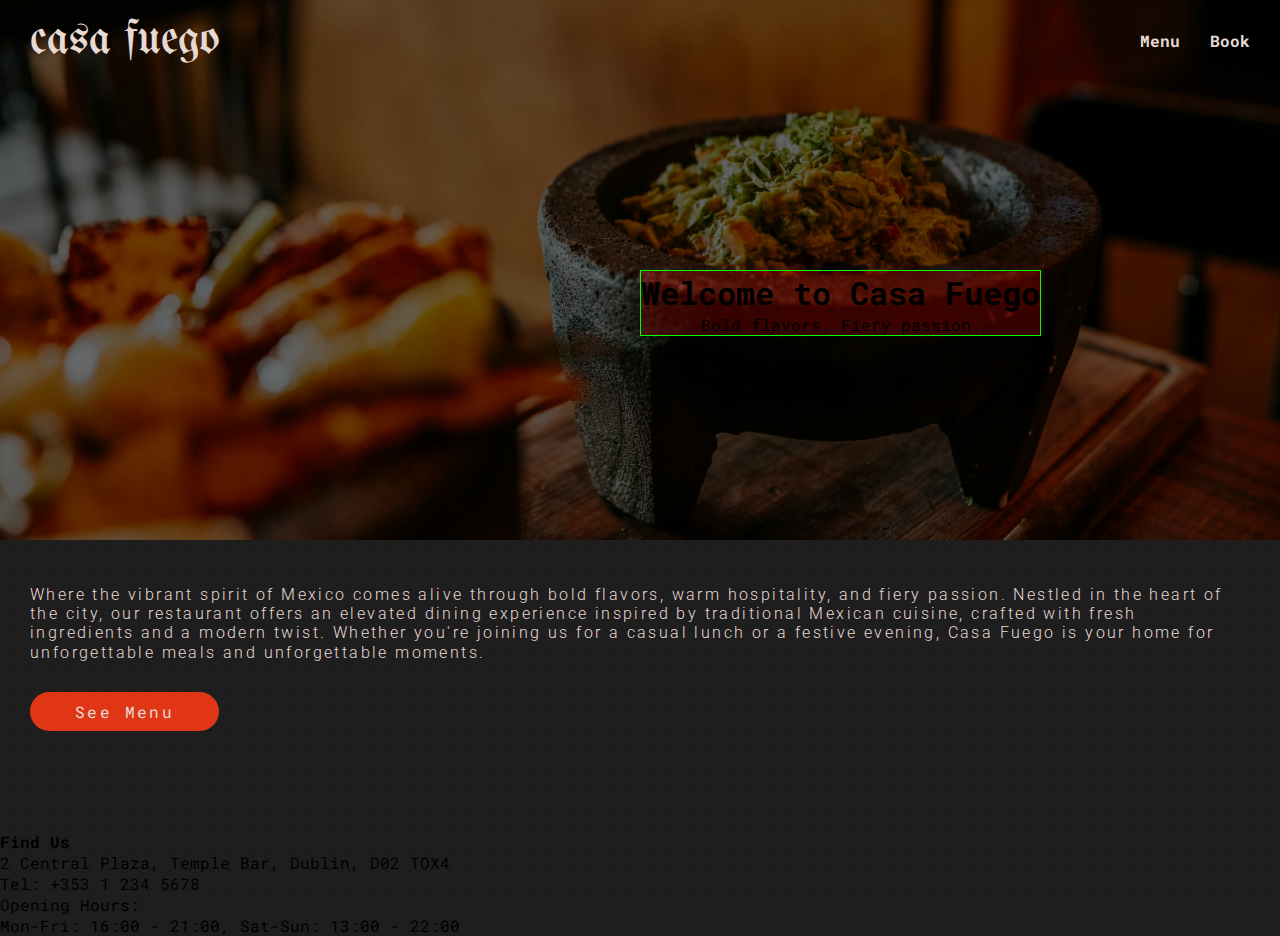
<file: index.html>
<!DOCTYPE html>
<html lang="en">
  <head>
    <meta charset="UTF-8">
    <meta name="viewport" content="width=device-width, initial-scale=1.0">
    <title>Casa Fuego</title>
    <link rel="stylesheet" href="style/style.css"/>
    <!-- Google Fonts -->
    <link rel="preconnect" href="https://fonts.googleapis.com">
    <link rel="preconnect" href="https://fonts.gstatic.com" crossorigin>
    <link href="https://fonts.googleapis.com/css2?family=Pirata+One&family=Roboto+Mono:ital,wght@0,100..700;1,100..700&family=Roboto+Slab:wght@100..900&family=Roboto:ital,wght@0,100..900;1,100..900&family=UnifrakturMaguntia&display=swap" rel="stylesheet">
  </head>
  <body>
    <!-- Hero Section with Background Image and Navigation -->
	 <section class="hero">
    <nav class="navbar">
      <div class="logo">casa fuego</div>
      <div class="nav-links">
        <a href="menu.html">Menu</a>
        <a href="booking.html">Book</a>
      </div>
    </nav>

    <div class="hero-text">
      <h1>Welcome to Casa Fuego</h1>
      <p class="subtitle">Bold flavors. Fiery passion.</p>
    </div>
   </section>

   <!-- Landing intro section -->
   <section class="intro">
    <p>
      Where the vibrant spirit of Mexico comes alive through bold flavors, 
      warm hospitality, and fiery passion. Nestled in the heart of the city, 
      our restaurant offers an elevated dining experience inspired by traditional Mexican cuisine, 
      crafted with fresh ingredients and a modern twist. Whether you're joining us for a casual lunch or a festive evening, 
      Casa Fuego is your home for unforgettable meals and unforgettable moments.
    </p>
    <a href="menu.html" class="btn">See Menu</a>
   </section>
   <footer>
    <h4>Find Us</h4>
      <p>2 Central Plaza, Temple Bar, Dublin, D02 TOX4 </p>
      <p>Tel: +353 1 234 5678</p>
      <p>Opening Hours:</p>
      <p>Mon-Fri: 16:00 - 21:00, Sat-Sun: 13:00 - 22:00</p>
  </footer>
  </body>
</html>
</file>
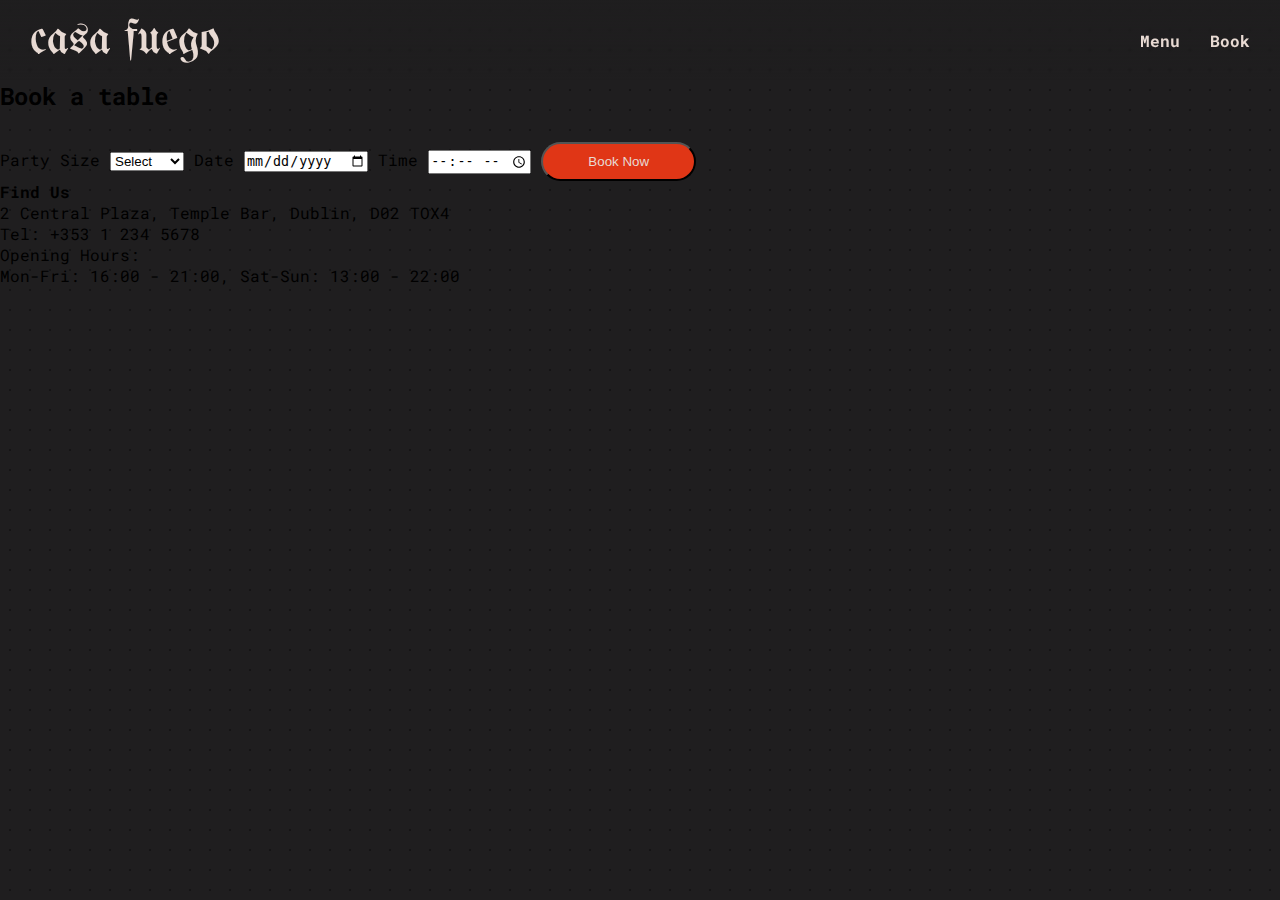
<file: booking.html>
<!DOCTYPE html>
<html lang="en">
  <head>
    <meta charset="UTF-8">
    <meta name="viewport" content="width=device-width, initial-scale=1.0">
    <title>Casa Fuego</title>
    <link rel="stylesheet" href="style/style.css"/>
    <!-- Google Fonts -->
    <link rel="preconnect" href="https://fonts.googleapis.com">
    <link rel="preconnect" href="https://fonts.gstatic.com" crossorigin>
    <link href="https://fonts.googleapis.com/css2?family=Pirata+One&family=Roboto+Mono:ital,wght@0,100..700;1,100..700&family=Roboto+Slab:wght@100..900&family=Roboto:ital,wght@0,100..900;1,100..900&family=UnifrakturMaguntia&display=swap" rel="stylesheet">
  </head>
  <body>
    <header>
      <nav class="navbar">
        <div class="logo">
          <a href="index.html">casa fuego</a>
        </div>
        <div class="nav-links">
          <a href="menu.html">Menu</a>
          <a href="booking.html">Book</a>
        </div>
      </nav>
    </header>
    <main>
      <section class="booking-section">
        <h2 class="booking-cta">Book a table</h2>
        
        <form class="booking-form" action="#" method="POST">
          <label for="party-size">Party Size</label>
          <select id="party-size" name="party-size" required>
            <option value="" disabled selected>Select</option>
            <option value="1">1 person</option>
            <option value="2">2 people</option>
            <option value="3">3 people</option>
            <option value="4">4 people</option>
            <option value="5">5 people</option>
            <option value="6+">6 people</option>
          </select>
    
          <label for="date">Date</label>
          <input type="date" id="date" name="date" required>
    
          <label for="time">Time</label>
          <input type="time" id="time" name="time" required>
    
          <button type="submit" class="btn">Book Now</button>
        </form>
      </section>
    </main>
    <footer>
      <h4>Find Us</h4>
      <p>2 Central Plaza, Temple Bar, Dublin, D02 TOX4 </p>
      <p>Tel: +353 1 234 5678</p>
      <p>Opening Hours:</p>
      <p>Mon-Fri: 16:00 - 21:00, Sat-Sun: 13:00 - 22:00</p>
    </footer>
  </body>
</html>
</file>
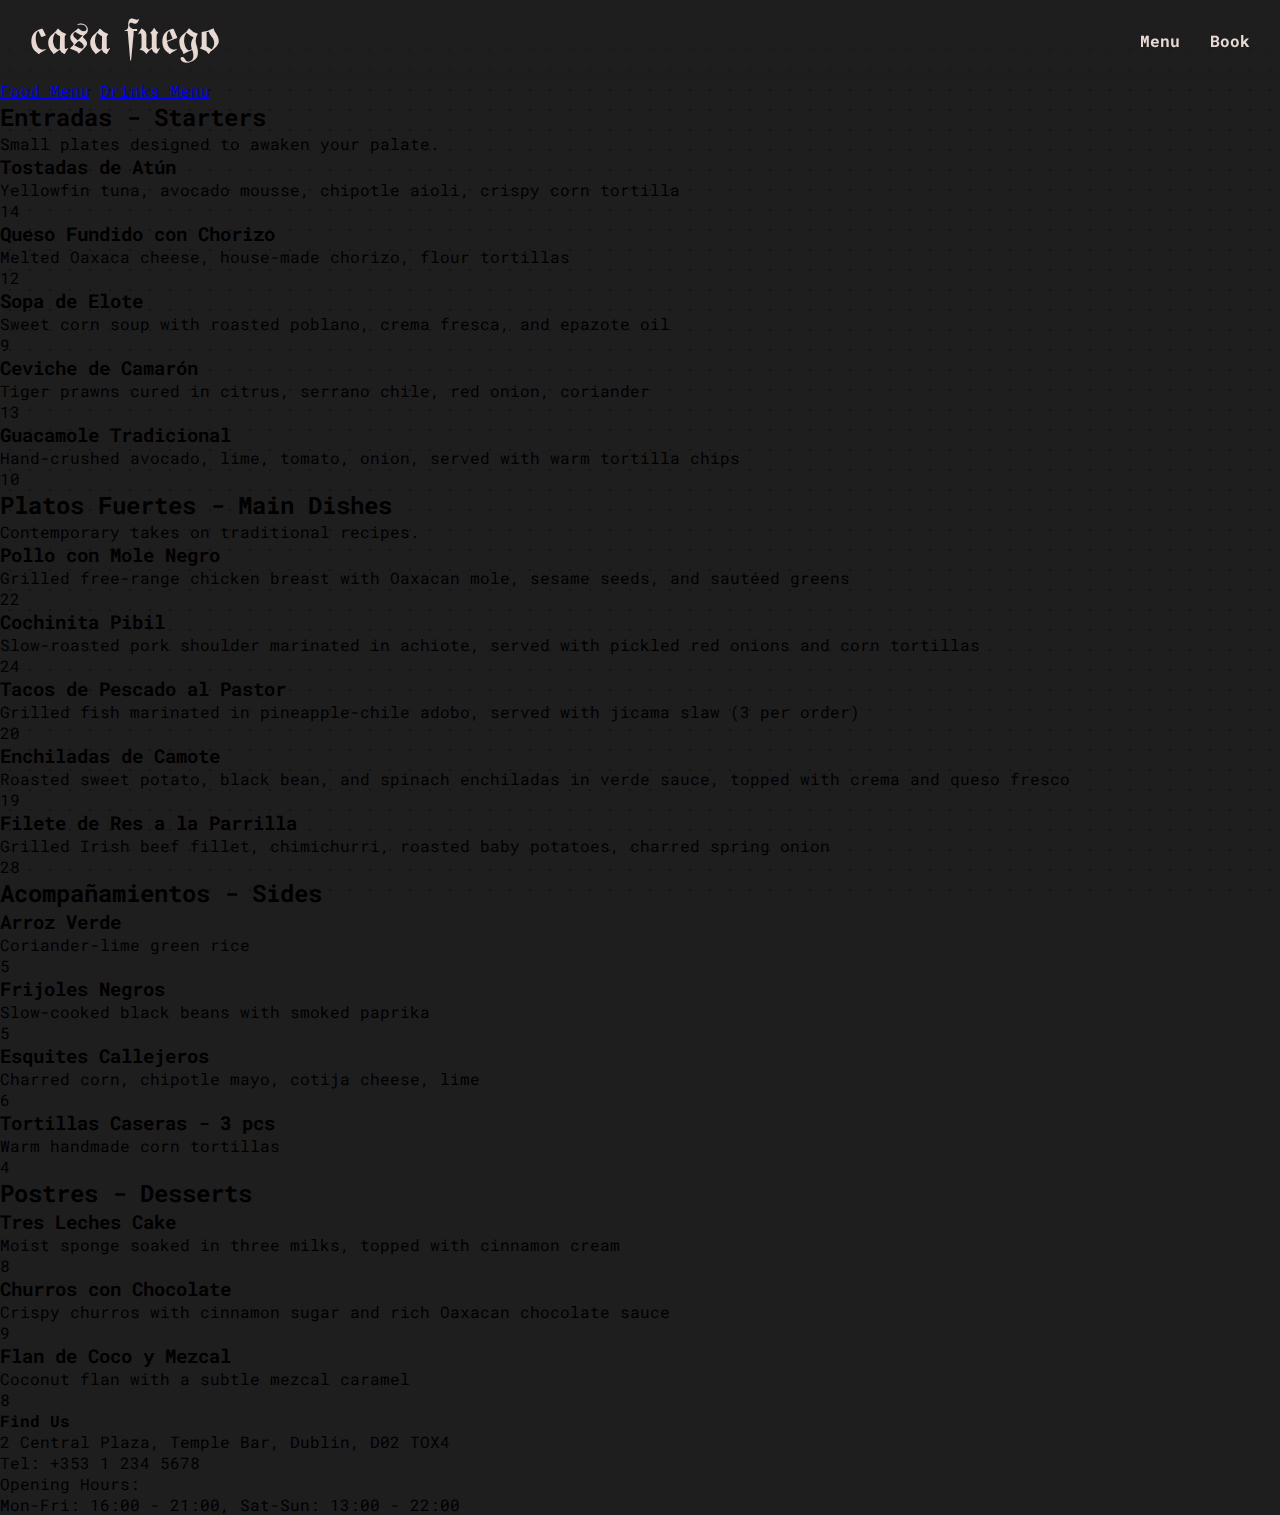
<file: menu.html>
<!DOCTYPE html>
<html lang="en">
  <head>
    <meta charset="UTF-8">
    <meta name="viewport" content="width=device-width, initial-scale=1.0">
    <title>Casa Fuego</title>
    <link rel="stylesheet" href="style/style.css"/>
    <!-- Google Fonts -->
    <link rel="preconnect" href="https://fonts.googleapis.com">
    <link rel="preconnect" href="https://fonts.gstatic.com" crossorigin>
    <link href="https://fonts.googleapis.com/css2?family=Pirata+One&family=Roboto+Mono:ital,wght@0,100..700;1,100..700&family=Roboto+Slab:wght@100..900&family=Roboto:ital,wght@0,100..900;1,100..900&family=UnifrakturMaguntia&display=swap" rel="stylesheet">
  </head>
  <body>
    <header>
      <nav class="navbar">
        <div class="logo">
          <a href="index.html">casa fuego</a>
        </div>
        <div class="nav-links">
          <a href="menu.html">Menu</a>
          <a href="booking.html">Book</a>
        </div>
      </nav>
    </header>
    <main>
      <nav class="menu-tabs">
        <a href="#" class="tab-link active" data-tab="food">Food Menu</a>
        <a href="#" class="tab-link" data-tab="drinks">Drinks Menu</a>
      </nav>
      <section id="food" class="menu-section">
        <div class="menu-heading">
          <h2>Entradas - Starters</h2>
          <p>Small plates designed to awaken your palate.</p>
        </div>
        <div class="menu-container">
          <div class="item-container">
            <div class="menu-item">
              <h3>Tostadas de Atún</h3>
              <p>Yellowfin tuna, avocado mousse, chipotle aioli, crispy corn tortilla</p>
            </div>
            <div class="item-price">
              14
            </div>
          </div>
        </div>
       <div class="menu-container">
          <div class="item-container">
            <div class="menu-item">
              <h3>Queso Fundido con Chorizo</h3>
              <p>Melted Oaxaca cheese, house-made chorizo, flour tortillas</p>
            </div>
            <div class="item-price">
              12
            </div>
          </div>
        </div>
        <div class="menu-container">
          <div class="item-container">
            <div class="menu-item">
              <h3>Sopa de Elote</h3>
              <p>Sweet corn soup with roasted poblano, crema fresca, and epazote oil</p>
            </div>
            <div class="item-price">
              9
            </div>
          </div>
        </div> 
        <div class="menu-container">
          <div class="item-container">
            <div class="menu-item">
              <h3>Ceviche de Camarón </h3>
              <p>Tiger prawns cured in citrus, serrano chile, red onion, coriander</p>
            </div>
            <div class="item-price">
              13
            </div>
          </div>
        </div> 
        <div class="menu-container">
          <div class="item-container">
            <div class="menu-item">
              <h3>Guacamole Tradicional</h3>
              <p>Hand-crushed avocado, lime, tomato, onion, served with warm tortilla chips</p>
            </div>
            <div class="item-price">
              10
            </div>
          </div>
        </div>
        <div class="menu-heading">
          <h2>Platos Fuertes - Main Dishes</h2>
          <p>Contemporary takes on traditional recipes. </p>
        </div>
        <div class="menu-container">
          <div class="item-container">
            <div class="menu-item">
              <h3>Pollo con Mole Negro </h3>
              <p>Grilled free-range chicken breast with Oaxacan mole, sesame seeds, and sautéed greens</p>
            </div>
            <div class="item-price">
              22
            </div>
          </div>
        </div> 
        <div class="menu-container">
          <div class="item-container">
            <div class="menu-item">
              <h3>Cochinita Pibil</h3>
              <p>Slow-roasted pork shoulder marinated in achiote, served with pickled red onions and corn tortillas</p>
            </div>
            <div class="item-price">
              24
            </div>
          </div>
        </div> 
        <div class="menu-container">
          <div class="item-container">
            <div class="menu-item">
              <h3>Tacos de Pescado al Pastor </h3>
              <p>Grilled fish marinated in pineapple-chile adobo, served with jicama slaw (3 per order)</p>
            </div>
            <div class="item-price">
              20
            </div>
          </div>
        </div> 
        <div class="menu-container">
          <div class="item-container">
            <div class="menu-item">
              <h3>Enchiladas de Camote</h3>
              <p>Roasted sweet potato, black bean, and spinach enchiladas in verde sauce, topped with crema and queso fresco</p>
            </div>
            <div class="item-price">
              19
            </div>
          </div>
        </div> 
        <div class="menu-container">
          <div class="item-container">
            <div class="menu-item">
              <h3>Filete de Res a la Parrilla </h3>
              <p>Grilled Irish beef fillet, chimichurri, roasted baby potatoes, charred spring onion</p>
            </div>
            <div class="item-price">
              28
            </div>
          </div>
        </div>
        <div class="menu-heading">
          <h2>Acompañamientos - Sides</h2>
        </div>
        <div class="menu-container">
          <div class="item-container">
            <div class="menu-item">
              <h3>Arroz Verde </h3>
              <p>Coriander-lime green rice</p>
            </div>
            <div class="item-price">
              5
            </div>
          </div>
        </div>
        <div class="menu-container">
          <div class="item-container">
            <div class="menu-item">
              <h3>Frijoles Negros</h3>
              <p>Slow-cooked black beans with smoked paprika</p>
            </div>
            <div class="item-price">
              5
            </div>
          </div>
        </div>
        <div class="menu-container">
          <div class="item-container">
            <div class="menu-item">
              <h3>Esquites Callejeros</h3>
              <p>Charred corn, chipotle mayo, cotija cheese, lime</p>
            </div>
            <div class="item-price">
              6
            </div>
          </div>
        </div>
        <div class="menu-container">
          <div class="item-container">
            <div class="menu-item">
              <h3>Tortillas Caseras - 3 pcs</h3>
              <p>Warm handmade corn tortillas</p>
            </div>
            <div class="item-price">
              4
            </div>
          </div>
        </div>
        <div class="menu-heading">
          <h2>Postres - Desserts</h2>
        </div>
        <div class="menu-container">
          <div class="item-container">
            <div class="menu-item">
              <h3>Tres Leches Cake</h3>
              <p>Moist sponge soaked in three milks, topped with cinnamon cream</p>
            </div>
            <div class="item-price">
              8
            </div>
          </div>
        </div>
        <div class="menu-container">
          <div class="item-container">
            <div class="menu-item">
              <h3>Churros con Chocolate</h3>
              <p>Crispy churros with cinnamon sugar and rich Oaxacan chocolate sauce</p>
            </div>
            <div class="item-price">
              9
            </div>
          </div>
        </div>
        <div class="menu-container">
          <div class="item-container">
            <div class="menu-item">
              <h3>Flan de Coco y Mezcal </h3>
              <p>Coconut flan with a subtle mezcal caramel</p>
            </div>
            <div class="item-price">
              8
            </div>
          </div>
        </div>
      </section>

      <section id="drinks" class="menu-section" style="display: none;">
        <div class="menu-heading">
          <h2>Bebidas - Drinks</h2>
        </div>
        <h3 class="drinks-heading">Cocktails</h3>
        <div class="menu-container">
          <div class="item-container">
            <div class="menu-item">
              <h3>Casa Fuego Margarita</h3>
              <p>Premium tequila, Cointreau, fresh lime juice, tajín rim</p>
            </div>
            <div class="item-price">
              14
            </div>
          </div>
        </div>
        <div class="menu-container">
          <div class="item-container">
            <div class="menu-item">
              <h3>Paloma Rosa</h3>
              <p>Blanco tequila, pink grapefruit, agave, soda</p>
            </div>
            <div class="item-price">
              13
            </div>
          </div>
        </div>
        <div class="menu-container">
          <div class="item-container">
            <div class="menu-item">
              <h3>Smoky Mezcal Negroni </h3>
              <p>Mezcal, sweet vermouth, Campari</p>
            </div>
            <div class="item-price">
              15
            </div>
          </div>
        </div>
        <div class="menu-container">
          <div class="item-container">
            <div class="menu-item">
              <h3>Tamarindo Whiskey Sour </h3>
              <p>Bourbon, tamarind syrup, lime, egg white</p>
            </div>
            <div class="item-price">
              14
            </div>
          </div>
        </div>
        <h3 class="drinks-heading">Mocktails</h3>
        <div class="menu-container">
          <div class="item-container">
            <div class="menu-item">
              <h3>Agua de Jamaica</h3>
              <p>Hibiscus iced tea with lime and mint</p>
            </div>
            <div class="item-price">
             6
            </div>
          </div>
        </div>
        <div class="menu-container">
          <div class="item-container">
            <div class="menu-item">
              <h3>Pepino Refresco</h3>
              <p>Cucumber, lime, sparkling water, hint of agave</p>
            </div>
            <div class="item-price">
             7
            </div>
          </div>
        </div>
        <h3 class="drinks-heading">Beer & Wine</h3>
        <div class="menu-container">
          <div class="item-container">
            <div class="menu-item">
              <h3>Modelo Especial / Negra Modelo</h3>
            </div>
            <div class="item-price">
             6
            </div>
          </div>
        </div> 
        <div class="menu-container">
          <div class="item-container">
            <div class="menu-item">
              <h3>Mexican Lager (Draft)</h3>
            </div>
            <div class="item-price">
             6.50
            </div>
          </div>
        </div>
        <div class="menu-container">
          <div class="item-container">
            <div class="menu-item">
              <h3>Red/White House Wine (Glass)</h3>
            </div>
            <div class="item-price">
             7
            </div>
          </div>
        </div> 
        <div class="menu-container">
          <div class="item-container">
            <div class="menu-item">
              <h3>Sangria (Glass)</h3>
            </div>
            <div class="item-price">
             8
            </div>
          </div>
        </div> 
        <h3 class="drinks-heading">Tequila & Mezcal Flights</h3>
        <div class="menu-container">
          <div class="item-container">
            <div class="menu-item">
              <h3>Tequila Tasting (3 x 20ml)</h3>
            </div>
            <div class="item-price">
             18
            </div>
          </div>
        </div> 
        <div class="menu-container">
          <div class="item-container">
            <div class="menu-item">
              <h3>Mezcal Discovery Flight (3 x 20ml)</h3>
            </div>
            <div class="item-price">
             20
            </div>
          </div>
        </div>
        <h3 class="drinks-heading">Coffee & Soft Drinks</h3>
        <div class="menu-container">
          <div class="item-container">
            <div class="menu-item">
              <h3>Mexican Spiced Hot Chocolate</h3>
            </div>
            <div class="item-price">
             5
            </div>
          </div>
        </div>
        <div class="menu-container">
          <div class="item-container">
            <div class="menu-item">
              <h3>Espresso / Americano / Cortado</h3>
            </div>
            <div class="item-price">
             3.50
            </div>
          </div>
        </div>
        <div class="menu-container">
          <div class="item-container">
            <div class="menu-item">
              <h3>Still / Sparkling Water (750ml)</h3>
            </div>
            <div class="item-price">
             5
            </div>
          </div>
        </div>
        <div class="menu-container">
          <div class="item-container">
            <div class="menu-item">
              <h3>Soft Drinks (Cola, Lemonade, etc.)</h3>
            </div>
            <div class="item-price">
             3.50
            </div>
          </div>
        </div> 
      </section>
    </main>
    <footer>
      <h4>Find Us</h4>
      <p>2 Central Plaza, Temple Bar, Dublin, D02 TOX4 </p>
      <p>Tel: +353 1 234 5678</p>
      <p>Opening Hours:</p>
      <p>Mon-Fri: 16:00 - 21:00, Sat-Sun: 13:00 - 22:00</p>
    </footer>

  <!-- jQuery CDN -->
  <script src="https://code.jquery.com/jquery-3.6.0.min.js"></script>

  <!-- JS file -->
  <script src="scripts/script.js"></script>
    
  </body>
</html>
</file>
<file: style/style.css>
* {
  margin: 0;
  padding: 0;
}
/* General styles */
body {
  background-color: #1F1E1F;
  font-family: 'Roboto Mono', monospace;
  background-image: radial-gradient(#151415 1.5px, transparent 1.5px);
  background-size: 20px 20px;
  background-attachment: fixed;
}

header {
  position: sticky;
  top: 0;
  z-index: 1000;
  background: linear-gradient(to bottom, rgba(31, 30, 31, 0.85), rgba(31, 30, 31, 0));
  backdrop-filter: blur(0.8px);
  -webkit-backdrop-filter: blur(0.8px);
}

/* Hero and navigation styles */
.hero {
  position: relative;
  height: 60vh;
  background: url('../images/landing-image.jpg') no-repeat center center/cover;
}

.hero-text {
  position: absolute;
  top: 50%;
  left: 50%;
  transform: transalte(-50%, -50%);
  text-align: center;
  z-index: 2;
  background: rgba(255,0,0,0.2);
  border: 1px solid lime;
}

.hero::before {
  content: '';
  position: absolute;
  top: 0; left: 0;
  width: 100%; height: 100%;
  background: rgba(0, 0, 0, 0.5);
  z-index: 1;
}

.navbar {
  padding: 15px 30px;
  display: flex;
  align-items: center;
  justify-content: space-between;
  position: relative;
  z-index: 2;
}

.logo {
  font-family: 'UnifrakturMaguntia';
  font-size: 3rem;
  color: #e8dad3;
  text-decoration: none;
}

.logo a {
  text-decoration: none;
  color: #e8dad3;
}

.navbar .nav-links a {
  margin-left: 20px;
  color: #e8dad3;
  text-decoration: none;
  font-weight: bold;
}

/* Introduction section */
.intro {
  color: #e8dad3;
  padding-left: 30px;
  padding-top: 15px;
  padding-right: 15px;
  padding-bottom: 100px;
  margin-top: 30px;
  line-height: 1.2rem;
  letter-spacing: 0.15em;
  max-width: 95vw;
}

.intro p {
  font-family: 'Roboto';
  font-weight: 300;
}

.btn {
  text-decoration: none;
  color: #e8dad3;
  background-color: #E03616;
  padding: 10px 45px 10px 45px;
  border-radius: 25px;
  display: inline-block;
  margin-top: 30px;
}
</file>
